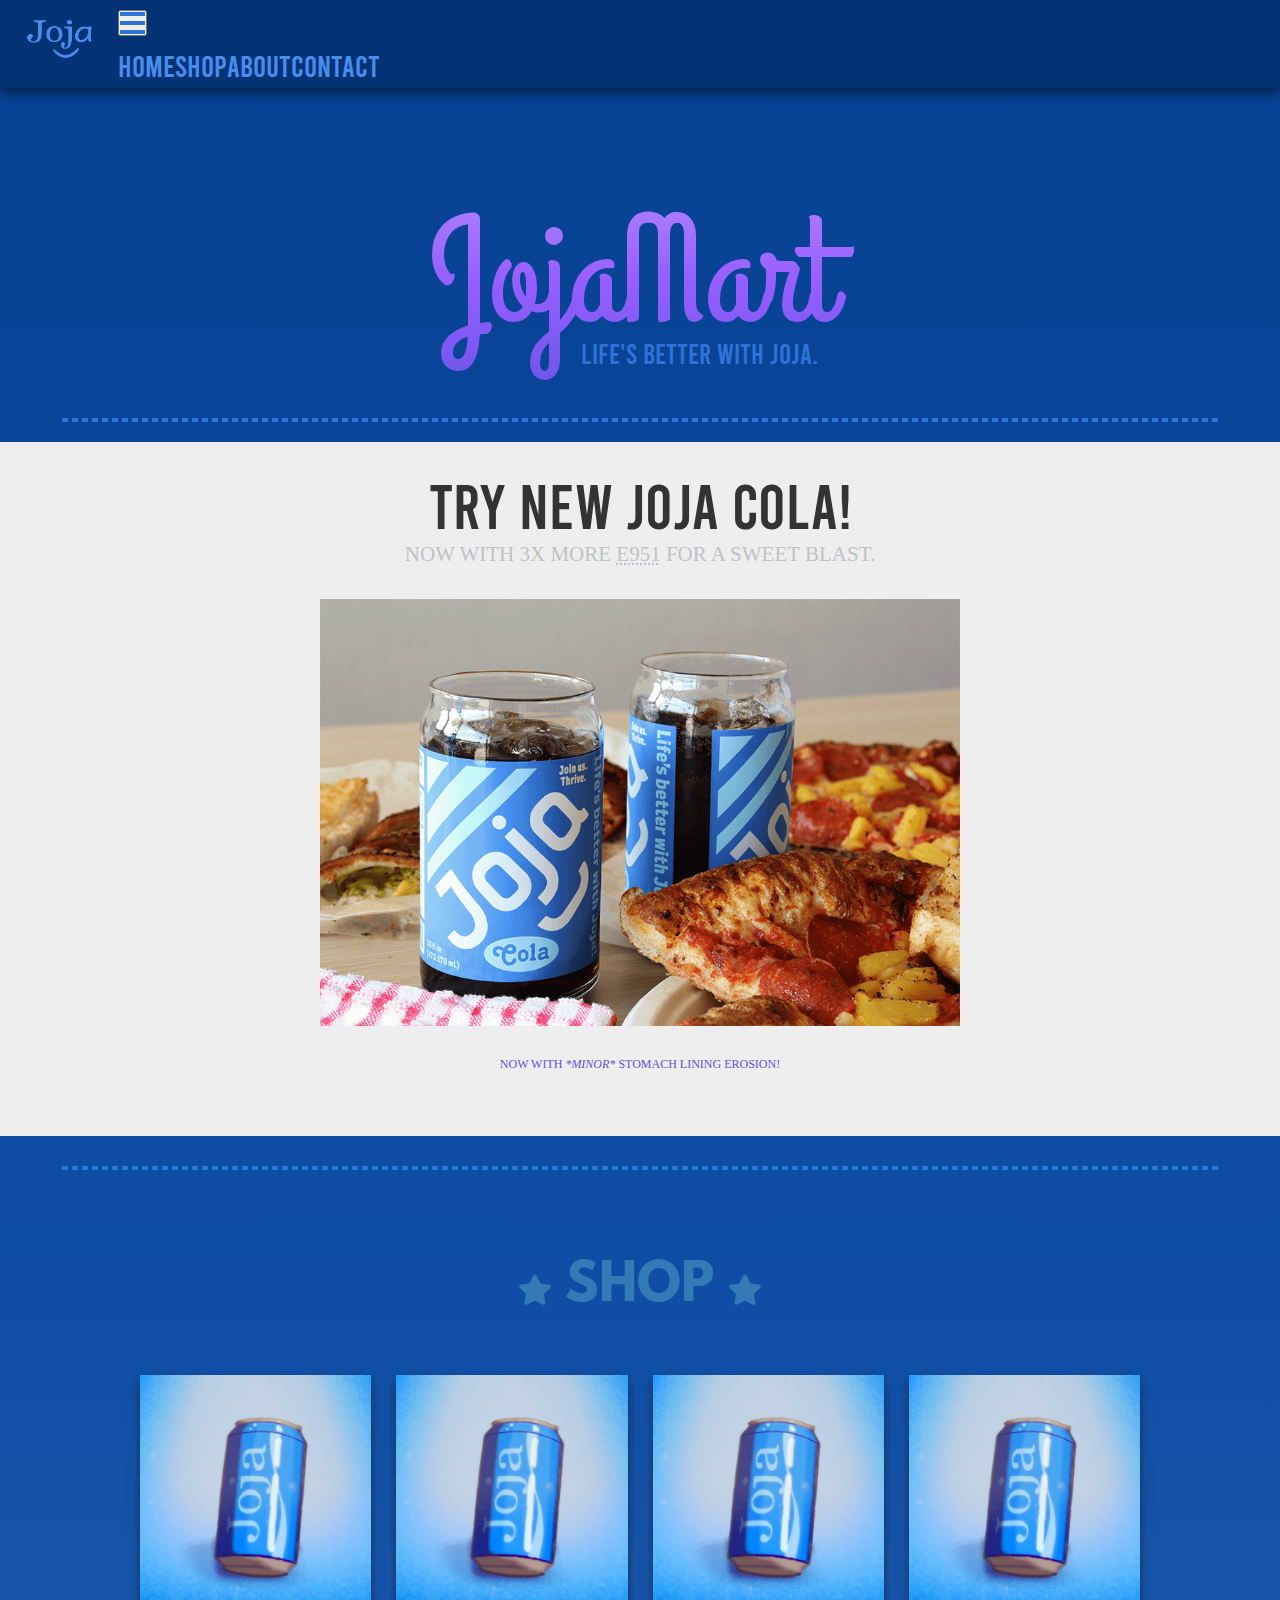
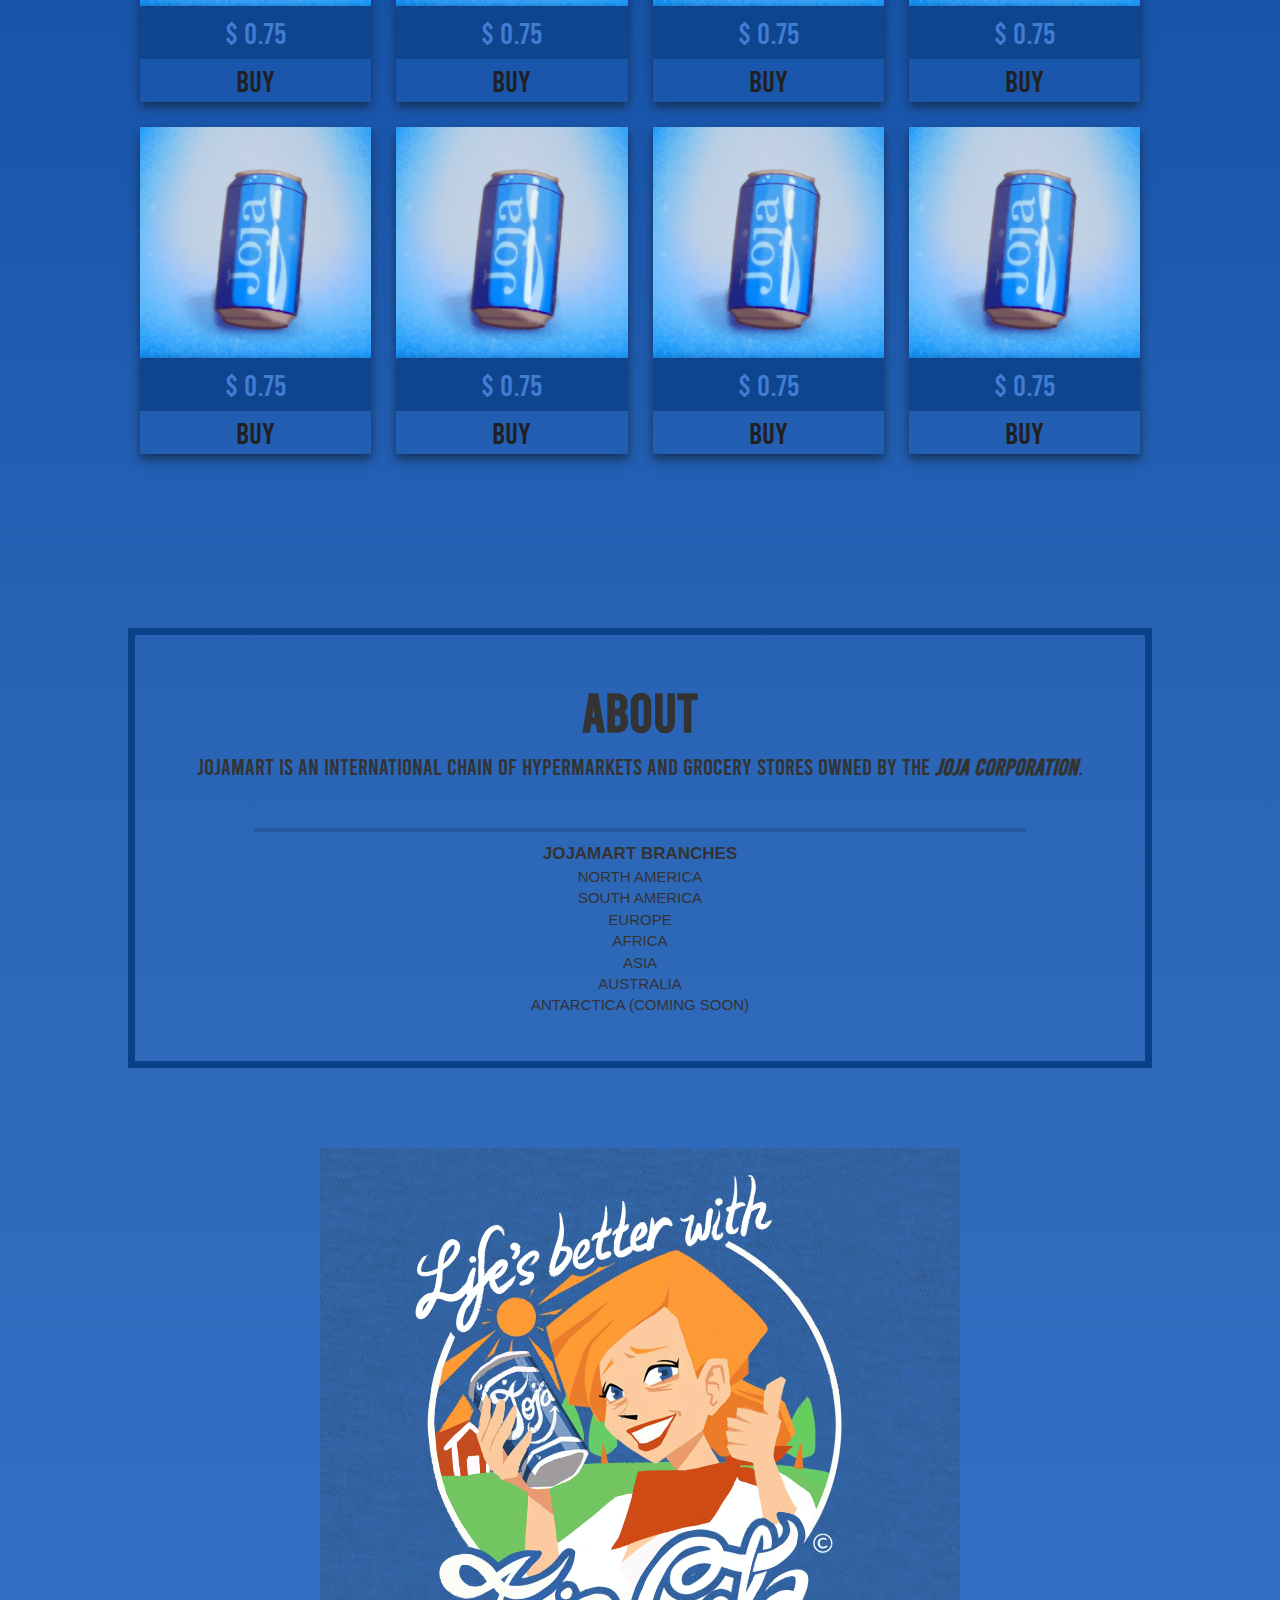
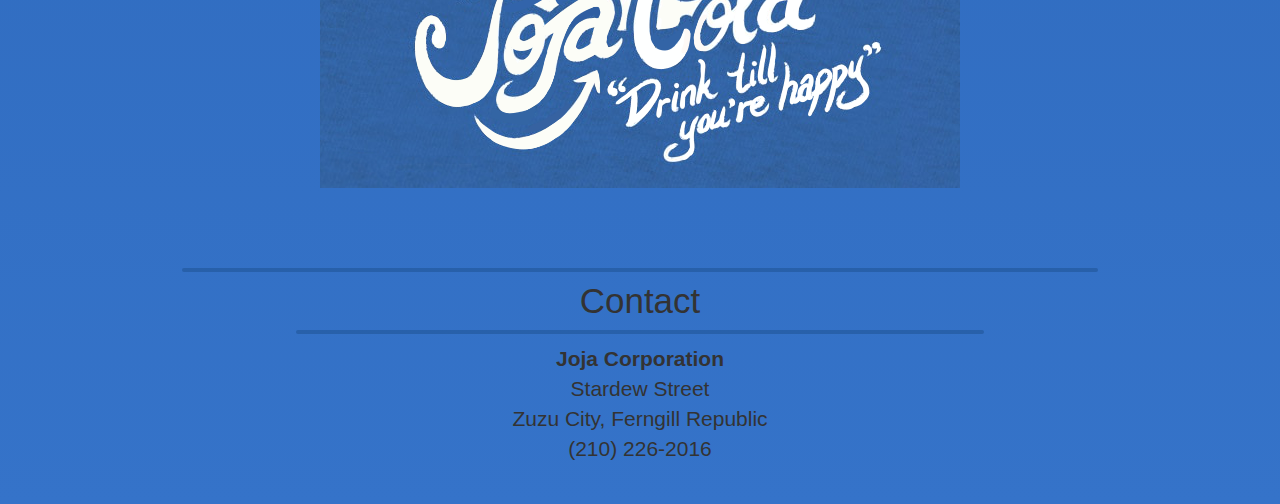
<file: projects/websites/Product/index.html>
<!DOCTYPE html>

<html lang="en">
    <head>
        <meta charset="utf-8"/>
        <meta name="viewport" content="width=device-width, initial-scale=1.0">
        <title>JojaMart</title>
        <link href="style.css" rel="stylesheet"/>
        <link href="images/icon.png" rel="icon"/>
        <link href="css/all.min.css" rel="stylesheet"/>
        <link rel="stylesheet" href="https://maxcdn.bootstrapcdn.com/bootstrap/3.4.1/css/bootstrap.min.css">
        <script src="https://ajax.googleapis.com/ajax/libs/jquery/3.5.1/jquery.min.js"></script>
        <script src="https://maxcdn.bootstrapcdn.com/bootstrap/3.4.1/js/bootstrap.min.js"></script><link rel="stylesheet" href="https://maxcdn.bootstrapcdn.com/bootstrap/4.0.0-beta.3/css/bootstrap.min.css" integrity="sha384-Zug+QiDoJOrZ5t4lssLdxGhVrurbmBWopoEl+M6BdEfwnCJZtKxi1KgxUyJq13dy" crossorigin="anonymous">
    </head>
    <body style="background-image: linear-gradient(#064091, #0e4da5,#2d67b8, #3573c9)">
        <!-- navigation -->
        <header class="header">
            <nav class="navbar navbar-expand-md">
                <a class="navbar-brand" href="index.html"><img src="images/brand_logo_smile.png"></a>
                <button class="navbar-toggler" type="button" data-toggle="collapse" data-target="#navbarNavDropdown" aria-controls="navbarNavDropdown" aria-expanded="false" aria-label="Toggle navigation">
                  <span></span>
                  <span></span>
                  <span></span>
                </button>
                <div class="collapse navbar-collapse justify-content-between" id="navbarNavDropdown">
                  <ul class="navbar-nav ml-auto mb-2 ab-lg-0">
                    <li class="nav-item active">
                      <a class="nav-link" href="index.html">Home<span class="sr-only">(current)</span></a>
                    </li>
                    <li class="nav-item">
                      <a class="nav-link" href="#Shop">Shop</a>
                    </li>
                    <li class="nav-item">
                      <a class="nav-link" href="#About">About</a>
                    </li>
                    <li class="nav-item">
                      <a class="nav-link" href="#Contact">Contact</a>
                    </li>
                  </ul>
                </div>
              </nav>
        </header>
        <!-- header -->
        <div class="container">
            <div class="row">
                <div class="col-xl">
                    <h1>JojaMart</h1>
                        <p class="text-primary">Life's better with Joja.</p>
                </div>
            </div>
        </div>
        <!-- figure -->
        <hr class="line">
        <div class="jumbotron bg-primary">
            <figure>
                <h1>TRY NEW JOJA COLA!</h1><p class="text-dark">Now with 3x more <abbr title="ASPARTAME">E951</abbr> for a sweet blast.</p>
                <img class="img-responsive" src="images/fuel_your_life.png">
                <p>NOW WITH <em>*MINOR*</em> STOMACH LINING EROSION!</p>
            </figure>
        </div>
        <hr class="line">
        <!-- shop -->
        <section id="Shop"><br>
            <h2 class="text-primary"><i class="fas fa-star"></i> SHOP <i class="fas fa-star"></i></h2>
        </section>
        <section id="products">
            <div>
                <div class="product">
                    <img src="images/joja_cola.png" class="product_image">
                    <div class="overlay">
                        <h1>JOJA COLA</h1>
                        <p>Fuel your life.</p>
                    </div>
                </div>
                <div class="product">
                    <div class="product_price"> 
                        $ 0.75
                    </div>
                    <div class="product_info">
                        <a href="cola.html" class="button"><button>BUY</button></a>
                    </div>
                </div>
            </div>
            <div>
                <div class="product">
                    <img src="images/joja_cola.png" class="product_image">
                    <div class="overlay">
                        <h1>JOJA COLA</h1>
                        <p>Fuel your life.</p>
                    </div>
                </div>
                <div class="product">
                    <div class="product_price"> 
                        $ 0.75
                    </div>
                    <div class="product_info">
                        <a href="cola.html" class="button"><button>BUY</button></a>
                    </div>
                </div>
            </div>
            <div>
                <div class="product">
                    <img src="images/joja_cola.png" class="product_image">
                    <div class="overlay">
                        <h1>JOJA COLA</h1>
                        <p>Fuel your life.</p>
                    </div>
                </div>
                <div class="product">
                    <div class="product_price"> 
                        $ 0.75
                    </div>
                    <div class="product_info">
                        <a href="cola.html" class="button"><button>BUY</button></a>
                    </div>
                </div>
            </div>
            <div>
                <div class="product">
                    <img src="images/joja_cola.png" class="product_image">
                    <div class="overlay">
                        <h1>JOJA COLA</h1>
                        <p>Fuel your life.</p>
                    </div>
                </div>
                <div class="product">
                    <div class="product_price"> 
                        $ 0.75
                    </div>
                    <div class="product_info">
                        <a href="cola.html" class="button"><button>BUY</button></a>
                    </div>
                </div>
            </div>
            <div>
                <div class="product">
                    <img src="images/joja_cola.png" class="product_image">
                    <div class="overlay">
                        <h1>JOJA COLA</h1>
                        <p>Fuel your life.</p>
                    </div>
                </div>
                <div class="product">
                    <div class="product_price"> 
                        $ 0.75
                    </div>
                    <div class="product_info">
                        <a href="cola.html" class="button"><button>BUY</button></a>
                    </div>
                </div>
            </div>
            <div>
                <div class="product">
                    <img src="images/joja_cola.png" class="product_image">
                    <div class="overlay">
                        <h1>JOJA COLA</h1>
                        <p>Fuel your life.</p>
                    </div>
                </div>
                <div class="product">
                    <div class="product_price"> 
                        $ 0.75
                    </div>
                    <div class="product_info">
                        <a href="cola.html" class="button"><button>BUY</button></a>
                    </div>
                </div>
            </div>
            <div>
                <div class="product">
                    <img src="images/joja_cola.png" class="product_image">
                    <div class="overlay">
                        <h1>JOJA COLA</h1>
                        <p>Fuel your life.</p>
                    </div>
                </div>
                <div class="product">
                    <div class="product_price"> 
                        $ 0.75
                    </div>
                    <div class="product_info">
                        <a href="cola.html" class="button"><button>BUY</button></a>
                    </div>
                </div>
            </div>
            <div>
                <div class="product">
                    <img src="images/joja_cola.png" class="product_image">
                    <div class="overlay">
                        <h1>JOJA COLA</h1>
                        <p>Fuel your life.</p>
                    </div>
                </div>
                <div class="product">
                    <div class="product_price"> 
                        $ 0.75
                    </div>
                    <div class="product_info">
                        <a href="cola.html" class="button"><button>BUY</button></a>
                    </div>
                </div>
            </div>
        </section>
        <!--About-->
        <section id="About"><br>
            <article >
                <h1 >ABOUT</h1>
                    <p>JojaMart is an International chain of hypermarkets and grocery stores owned by the <em><strong>Joja Corporation</strong></em>.</p><br>
                <hr>    
                <dl>
                    <dt>JOJAMART BRANCHES</dt>
                        <dd>NORTH AMERICA</dd>
                        <dd>SOUTH AMERICA</dd>
                        <dd>EUROPE</dd>
                        <dd>AFRICA</dd>
                        <dd>ASIA</dd>
                        <dd>AUSTRALIA</dd>
                        <dd>ANTARCTICA (COMING SOON)</dd>
                </dl>
            </article>
            <figure>
                <img class="ad" src="images/ad.png">
            </figure>
        </section>
        <!--Contact-->
        <div class="container">
            <h2 id="Contact"><hr>Contact<hr></h2>
            <address>
                <strong>Joja Corporation</strong><br>
                Stardew Street<br>
                Zuzu City, Ferngill Republic<br>
                (210) 226-2016
            </address>
        </div>
    </body>
</html>
</file>
<file: projects/websites/Product/style.css>
@font-face {
    font-family: 'Bebas';
    src: url(fonts/Bebas.ttf);
}
@font-face {
    font-family: 'Grand';
    src: url(fonts/Grand.ttf);
}
@font-face {
    font-family: 'Chunk';
    src: url("fonts/Chunk.otf") format("opentype");
}
* {
    margin: 0;
    padding: 0;
}
html, body {
    scroll-behavior: smooth;
    margin: 0;
    padding: 0;
    box-sizing: border-box;
    overflow-x: hidden;
    top: 0;
    left: 0;
}
   
/*navigation*/
.navbar {
    background-color: #033375;
    font-family: "bebas";
    font-size: 30px;
    box-shadow: 0 5px 10px #05244e;
}
.navbar a {
    color: #488DEE;
}
.navbar a:hover {
    color: #1d54a1;
}
.navbar img {
    text-align: center;
    height: 45px;
    padding: 2px 10px;
}
ul {
    list-style: none;
}
.navbar-toggler icon-bar {
    border: none;
    padding: 10px 6px;
    outline: none;
}
.navbar-toggler span {
    display: block;
    width: 25px;
    height: 4px;
    background: #2d74d8;
}
.navbar-toggler span + span{
    margin-top: 5px;
    width: 25px;
    margin-left: 0px;
}

/*header*/
.container{
    text-align: center;
    margin: 20px auto;
}
.row h1 {
    color: transparent;
    background: linear-gradient(#be9bff, #975fff, #5f51e2);
    background-clip: text;
    -webkit-background-clip: text;
    margin-left: -20px;
    font-size: 150px;
    font-family: 'Grand';
    line-height: 300px;
}
.row p {
    color: #3073d8;
    margin-top: -120px;
    margin-left: 120px;
    font-size: 28px;
    font-family: 'Bebas';
    line-height: 70px;
}
.row video {
    display: block;
    margin: 10px auto;
    width: 100%;
}
/*figure*/
.line {
    width: 90%;
    margin: auto;
    border: 2px dashed #2679d8;
}
.line:nth-of-type(1){
    margin-bottom: 20px;
}
.line:nth-of-type(2){
    margin-bottom: 10px;
}
i {
    font-size: 30px;
    margin-top: -10px;
}
figure img {
    width: 50%;
    display: block;
    margin: 30px auto;
    height: auto;
    margin-right : auto;
    margin-left : auto;
    min-width : 460px;
    max-width : 650px;
}
figure h1 {
    text-align: center;
    margin-top: -20px;
    margin-bottom: 0;
    font-size: 45px;
    font-family: 'Bebas';
    color: #bfc3d8;
}
figure p {
    text-align: center;
    font-size: 20px;
    margin-top: 0;
    margin-bottom: 10px;
    font-family:'Trebuchet MS';
    text-transform: uppercase;
    color: #c1c1c7;
}
figure p:nth-of-type(2) {
    color: #5f51e2;
    font-size: 12px;
}

/*shop*/
#Shop h2 {
    font-size: 50px;
    font-family: 'Chunk';
    margin: 60px;
    text-align: center;
}
#products {
    margin: 0 auto;
    max-width: 1000px;
    display: grid;
    grid-template-columns: repeat(auto-fill, minmax(225px, 1fr));
    gap: 25px;
    font-family: 'bebas';
    margin-bottom: 70px;
    color: #407dd3;
}
.product {
    box-shadow:  0 5px 10px #163157;
    position: relative;
} 
.product h1 {
    font-size: 50px;
}
.product p {
    font-size: 20px;
}
.product_image {
    width: 100%;
    display: block;
}
.product_price {
    font-size: 30px;
    padding: 5px;
    background-color: #0f448f;
    text-align: center;
}
.product_info {
    display: flex;
    justify-content: center;
    align-items: center;
}
.product_info button {
    font-size: 30px;
    background-color: transparent;
    border: none;
    color: #202020;
    width: 230px;
    height: 100%;
}
.overlay {
    position: absolute;
    top: 0%;
    left: 0%;
    width: 100%;
    height: 100%;
    background: #000000d8;
    color: white;
    font-family: 'Bebas';
    display: flex;
    flex-direction: column;
    align-items: center;
    justify-content: center;
    opacity: 0;
    transition: opacity 0.30s;
}
.overlay > * {
    transform: translateY(20px);
    transition: transform 0.20s;
}
.overlay:hover {
    opacity: 1;
}
.overlay:hover > * {
    transform: translateY(0px);
}

/*about*/
article {
    width: 80%;
    margin: 80px auto;
    padding: 25px;
    border: 7px solid #0b408a;
    text-align: center;
} 
#About{
    font-size: 17px;
}
#About p {
    font-family: 'bebas';
    font-size: 23px;
}
#About h1{
    font-family: 'Bebas';
    font-weight: bolder;
    font-size: 55px;
}
#About hr {
    width: 80%;
    margin: 10px auto;
    border: 2px solid #25589e;
}
dd {
    font-size: 15px;
}
.ad {
    margin-bottom: 60px;
}

/*contact*/
#Contact{
    font-size: 35px;
}
#Contact hr {
    width: 80%;
    margin: 10px auto;
    border: 2px solid #1b508d80;
    border-radius: 20px;
}
#Contact hr:nth-of-type(2) {
    width: 60%;
}
.container address {
    margin-bottom: 20px;
}
address {
    font-size: 150%;
    line-height: -10px;
}

/*cola*/
.cola {
    margin-bottom: -30px;
}
.cola-content {
    margin-bottom: 20%;
}
.cola-content h1 {
    font-family: 'bebas';
    font-size: 40px;
    line-height: 80px;
    color: #d4d4d4;
    margin-left: 0;
}
.cola-content h2 {
    font-family: 'bebas';
    font-size: 30px;
    margin-top: -30px;
    text-align: center;
    color: #949494;
}
.cola-content button {
    font-size: 20px;
    font-family: 'bebas';
    background-color: transparent;
    border: none;
    color: #202020;
    width: 70%;
    text-align: center;
    background-color: #238adf;
    border-radius: 10px;
}
.cola-content hr {
    width: 90%;
    margin: 15px;
    border: 2px solid #3077d3;
    border-radius: 10px;
}
.cola-content dt {
    font-size: 20px;
}
.cola-content dd {
    line-height: 10px;
}
.cola-content div:nth-last-child(1) {
    border: 3px solid #9765d1;
}
</file>
